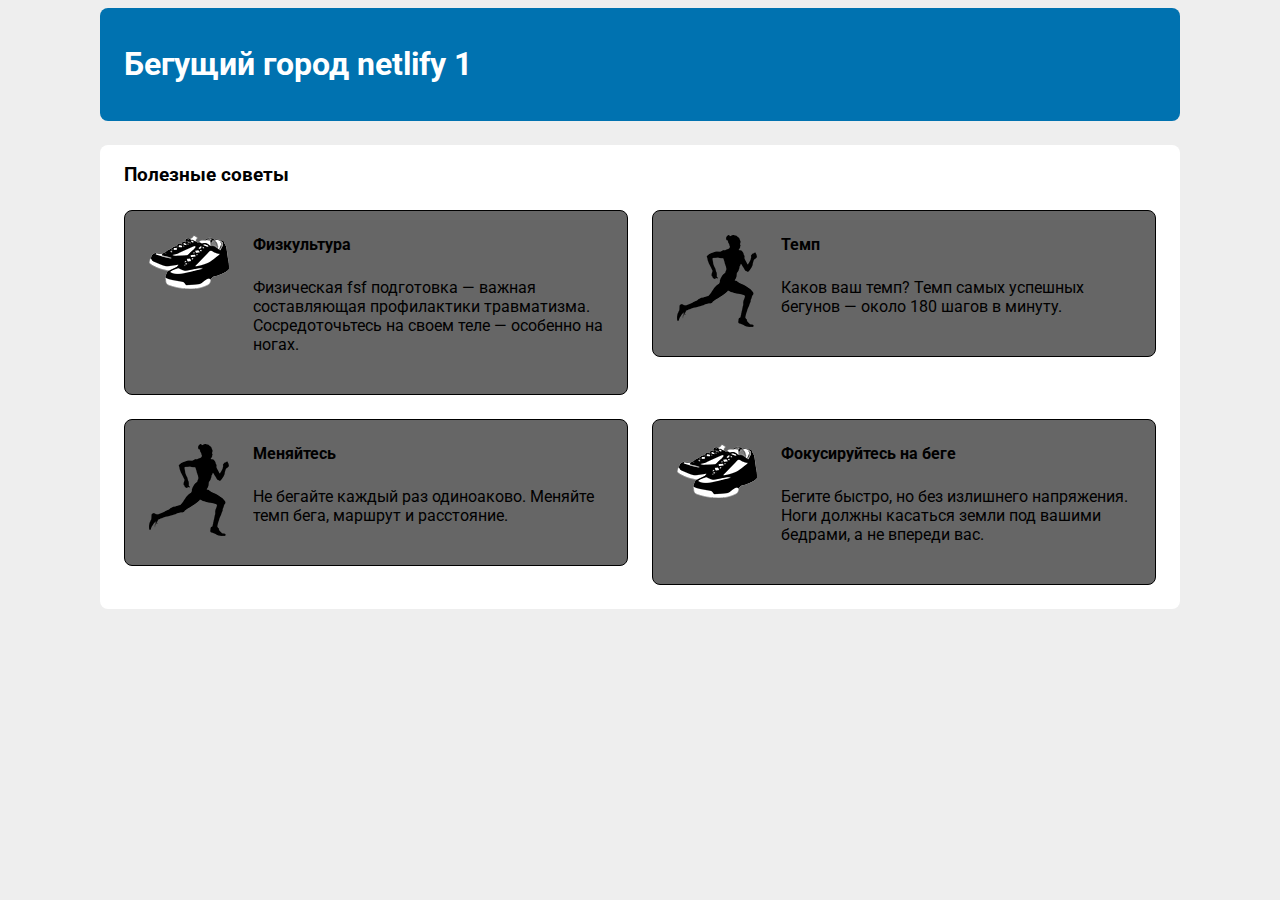
<file: index.html>
<!DOCTYPE html>
<html lang="ru">

<head>
  <meta charset="UTF-8">
  <meta name="viewport" content="width=device-width, initial-scale=1.0">

  <link rel="preconnect" href="https://fonts.gstatic.com">
  <link href="https://fonts.googleapis.com/css2?family=Roboto:wght@300&display=swap" rel="preload" as="style">
  <link href="https://fonts.googleapis.com/css2?family=Roboto:wght@300&display=swap" rel="stylesheet" media="print"
    onload="this.media='all'">

  <link rel="stylesheet" href="s-setka.css">
  <title>Document</title>
</head>

<body>
  <div class="container">
    <header>
      <h1>Бегущий город netlify 1</h1>
    </header>

    <main class="main clearfix">
      <h3>Полезные советы</h3>
      <div class="row">
        <div class="column-6">
          <div class="media">
            <img src="img/shoes.png" alt="" class="media-image" width="80">
            <div class="media-body">
              <h4>Физкультура</h4>
              <p>
                Физическая fsf подготовка &mdash; важная составляющая профилактики травматизма. Сосредоточьтесь
                на своем теле &mdash; особенно на ногах.
              </p>
            </div>
          </div>
        </div>
        <div class="column-6">
          <div class="media">
            <img src="img/runner.png" alt="" class="media-image">
            <div class="media-body">
              <h4>Темп</h4>
              <p>
                Каков ваш темп? Темп самых успешных бегунов &mdash; около 180 шагов в минуту.
              </p>
            </div>
          </div>
        </div>
      </div>
      <div class="row">

        <div class="column-6">
          <div class="media">
            <img src="img/runner.png" alt="" class="media-image">
            <div class="media-body">
              <h4>Меняйтесь</h4>
              <p>
                Не бегайте каждый раз одиноаково. Меняйте темп бега, маршрут и расстояние.
              </p>
            </div>
          </div>
        </div>
        <div class="column-6">
          <div class="media">
            <img src="img/shoes.png" alt="" class="media-image">
            <div class="media-body">
              <h4>Фокусируйтесь на беге</h4>
              <p>
                Бегите быстро, но без излишнего напряжения. Ноги должны касаться земли под вашими бедрами, а
                не впереди вас.
              </p>
            </div>
          </div>
        </div>
      </div>
    </main>
  </div>
</body>

</html>
</file>
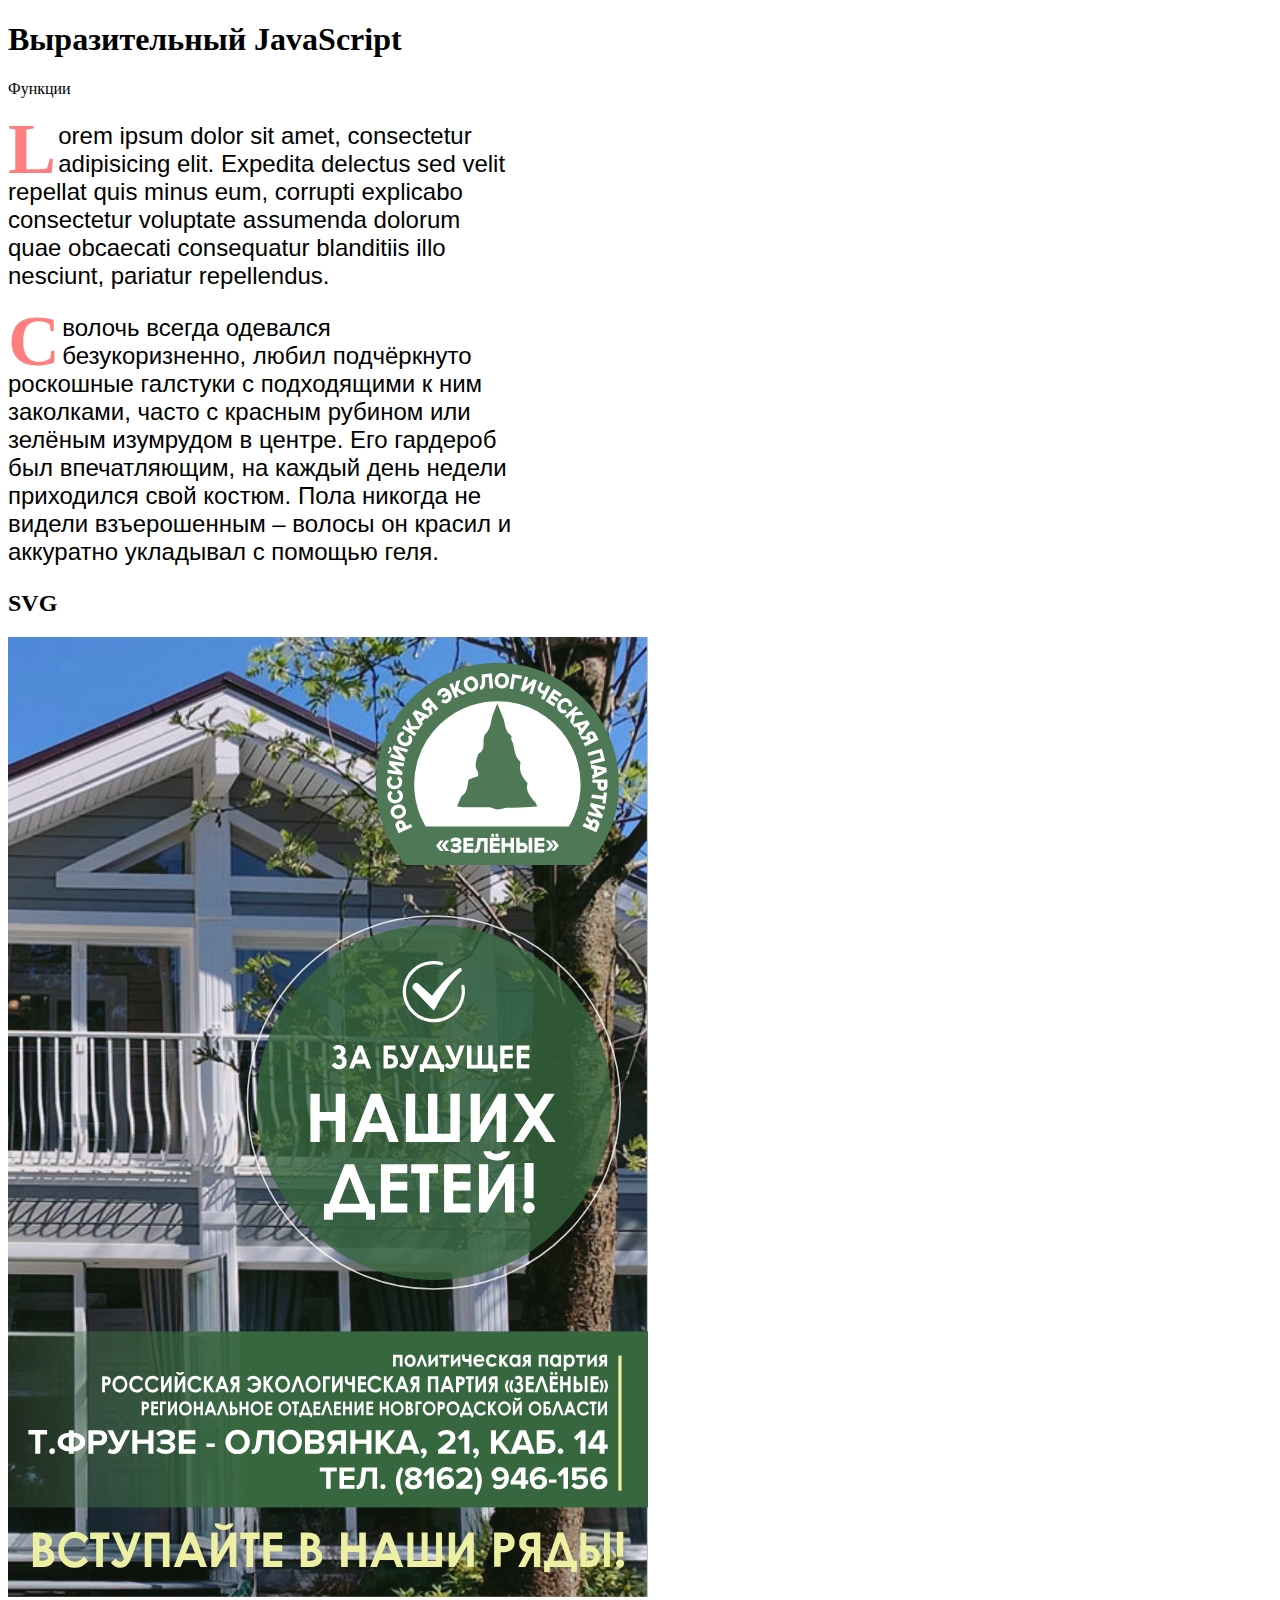
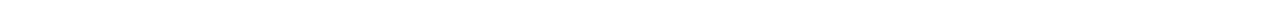
<file: ch04-belka/index.html>
<!DOCTYPE html>
<html lang="en">

<head>
  <meta charset="UTF-8">
  <meta http-equiv="X-UA-Compatible" content="IE=edge">
  <meta name="viewport" content="width=device-width, initial-scale=1.0">
  <link rel="stylesheet" href="../css/style.css">
  <script defer src="./main.js"></script>
  <title>Doc</title>
</head>

<body>
  <main>
    <h1>Выразительный JavaScript</h1>
    <p>Функции</p>
    <p class="text-block first-letter">Lorem ipsum dolor sit amet, consectetur adipisicing elit. Expedita delectus sed
      velit repellat quis minus eum, corrupti explicabo consectetur voluptate assumenda dolorum quae obcaecati
      consequatur blanditiis illo nesciunt, pariatur repellendus.</p>
    <p class="text-block first-letter">сволочь всегда одевался безукоризненно, любил подчёркнуто роскошные галстуки с
      подходящими к ним заколками, часто с красным рубином или зелёным изумрудом в центре. Его гардероб был
      впечатляющим, на каждый день недели приходился свой костюм. Пола никогда не видели взъерошенным – волосы он красил
      и аккуратно укладывал с помощью геля.</p>

    <h2>SVG</h2>
    <img src="../img/blin.svg" style="width: 50vw; height: auto" alt="" srcset="">

</body>

</html>
</file>
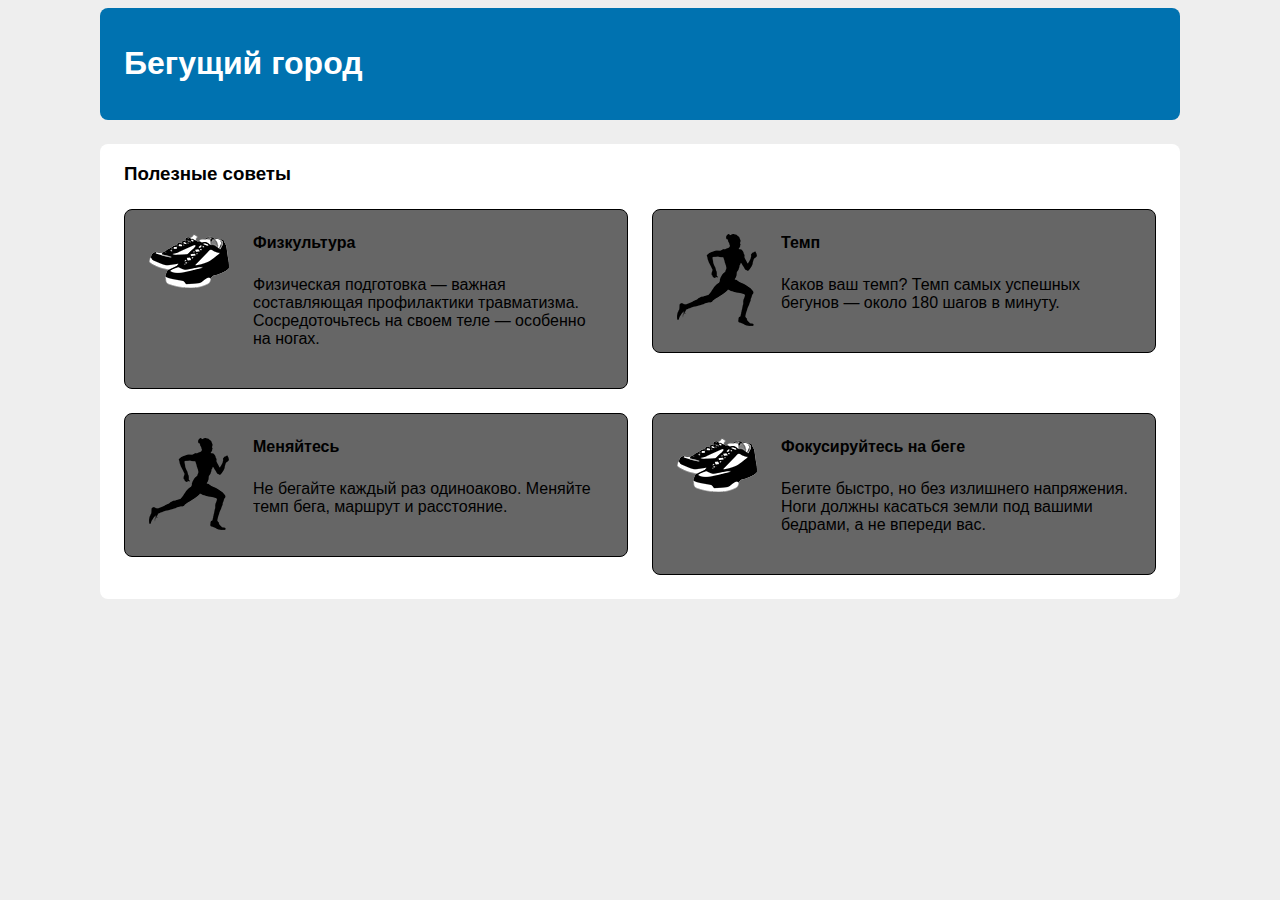
<file: m-setka.html>
<!DOCTYPE html>
<html lang="ru">

<head>
  <meta charset="UTF-8">
  <meta name="viewport" content="width=device-width, initial-scale=1.0">
  <link rel="stylesheet" href="s-setka.css">
  <title>Document</title>
</head>

<body>
  <div class="container">
    <header>
      <h1>Бегущий город</h1>
    </header>

    <main class="main clearfix">
      <h3>Полезные советы</h3>
      <div class="row">
        <div class="column-6">
          <div class="media">
            <img src="img/shoes.png" alt="" class="media-image" width="80">
            <div class="media-body">
              <h4>Физкультура</h4>
              <p>
                Физическая подготовка &mdash; важная составляющая профилактики травматизма. Сосредоточьтесь
                на своем теле &mdash; особенно на ногах.
              </p>
            </div>
          </div>
        </div>
        <div class="column-6">
          <div class="media">
            <img src="img/runner.png" alt="" class="media-image">
            <div class="media-body">
              <h4>Темп</h4>
              <p>
                Каков ваш темп? Темп самых успешных бегунов &mdash; около 180 шагов в минуту.
              </p>
            </div>
          </div>
        </div>
      </div>
      <div class="row">

        <div class="column-6">
          <div class="media">
            <img src="img/runner.png" alt="" class="media-image">
            <div class="media-body">
              <h4>Меняйтесь</h4>
              <p>
                Не бегайте каждый раз одиноаково. Меняйте темп бега, маршрут и расстояние.
              </p>
            </div>
          </div>
        </div>
        <div class="column-6">
          <div class="media">
            <img src="img/shoes.png" alt="" class="media-image">
            <div class="media-body">
              <h4>Фокусируйтесь на беге</h4>
              <p>
                Бегите быстро, но без излишнего напряжения. Ноги должны касаться земли под вашими бедрами, а
                не впереди вас.
              </p>
            </div>
          </div>
        </div>
      </div>
    </main>
  </div>
</body>

</html>
</file>
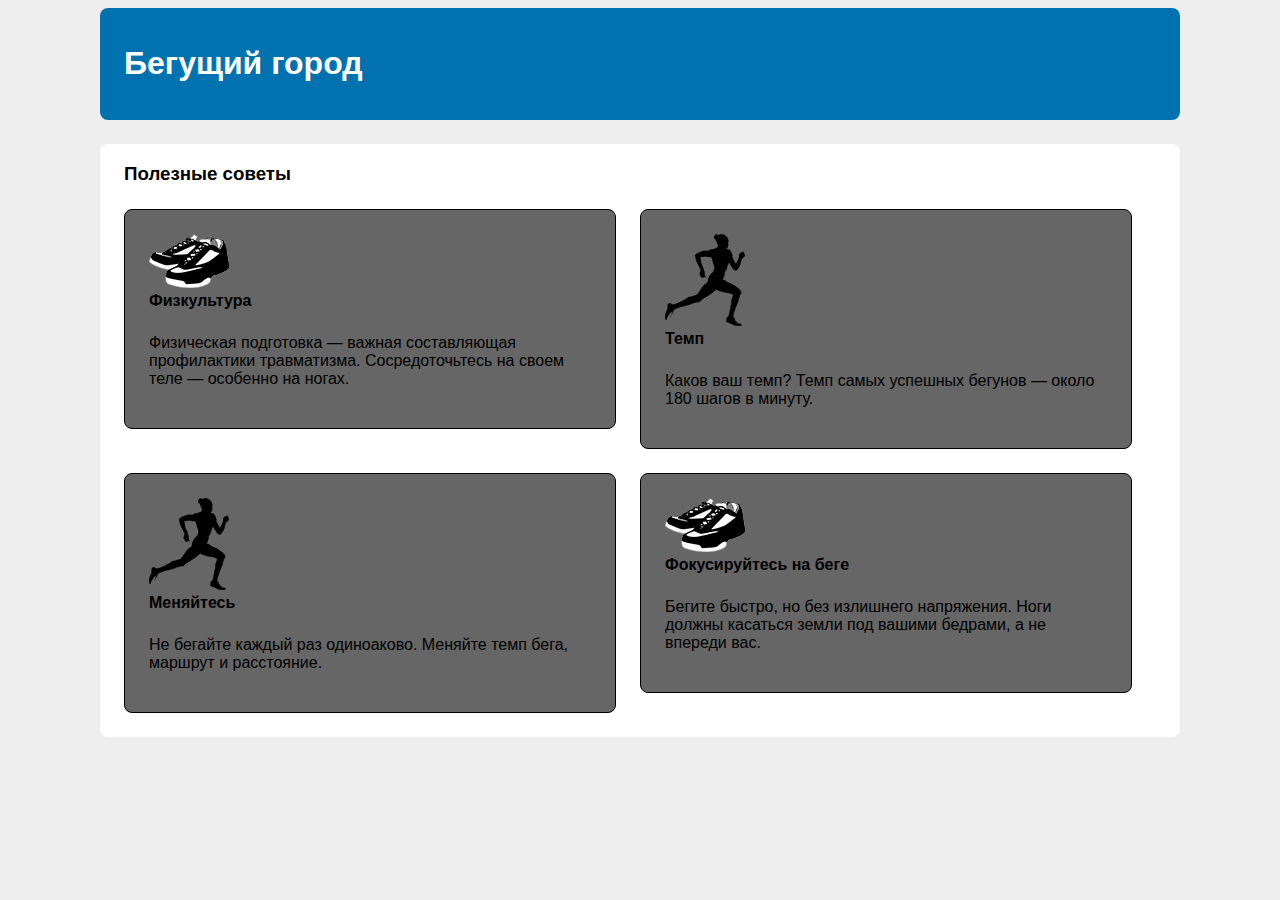
<file: main.html>
<!DOCTYPE html>
<html lang="ru">

<head>
    <meta charset="UTF-8">
    <meta name="viewport" content="width=device-width, initial-scale=1.0">
    <link rel="stylesheet" href="style.css">
    <title>Docu </title>
</head>

<body>
    <div class="container">
        <header>
            <h1>Бегущий город</h1>
        </header>

        <main class="main clearfix">
            <h3>Полезные советы</h3>
            <div>
                <div class="media">
                    <img src="img/shoes.png" alt="" class="media-image" width="80">
                    <div class="media-body">
                        <h4>Физкультура</h4>
                        <p>
                            Физическая подготовка &mdash; важная составляющая профилактики травматизма. Сосредоточьтесь
                            на своем теле &mdash; особенно на ногах.
                        </p>
                    </div>
                </div>
                <div class="media">
                    <img src="img/runner.png" alt="" class="media-image">
                    <div class="media-body">
                        <h4>Темп</h4>
                        <p>
                            Каков ваш темп? Темп самых успешных бегунов &mdash; около 180 шагов в минуту.
                        </p>
                    </div>
                </div>
            <div class="media">
                    <img src="img/runner.png" alt="" class="media-image">
                    <div class="media-body">
                        <h4>Меняйтесь</h4>
                        <p>
                            Не бегайте каждый раз одиноаково. Меняйте темп бега, маршрут и расстояние.
                        </p>
                    </div>
                </div>
                <div class="media">
                    <img src="img/shoes.png" alt="" class="media-image">
                    <div class="media-body">
                        <h4>Фокусируйтесь на беге</h4>
                        <p>
                            Бегите быстро, но без излишнего напряжения. Ноги должны касаться земли под вашими бедрами, а
                            не впереди вас.
                        </p>
                    </div>
                </div>
            </div>
        </main>
    </div>
</body>

</html>
</file>
<file: s-setka.css>
:root {
  box-sizing: border-box;
}

*,
::before,
::after {
  box-sizing: inherit;
}

body {
  background-color: #eee;
  font-family: 'Roboto', sans-serif;
  /* font-family: Arial, "Helvetica Neue", Helvetica, sans-serif; */
}

body *+* {
  margin-top: 1.5em;
}

header {
  padding: 1em 1.5em;
  color: #fff;
  background-color: #0072b0;
  border-radius: .5em;
  margin-bottom: 1.5em;
}

.main {
  padding: 0 1.5em 1.5em;
  background-color: #fff;
  border-radius: .5em;
}

.container {
  max-width: 1080px;
  margin: 0 auto;
}

.media {
  padding: 1.5em;
  background-color: #666;
  border-radius: 0.5em;
  border: solid 1px #000;
}

.media-image {
  float: left;
  margin-right: 1.5em;
}

.media-body {
  overflow: auto;
  margin-top: 0;
}

.media-body h4 {
  margin-top: 0;
}

.clearfix::before,
.clearfix::after {
  display: table;
  content: " ";
}

.clearfix::after {
  clear: both;
}

.row {
  margin-left: -0.75em;
  margin-right: -0.75em;
}

.row::after {
  content: " ";
  display: block;
  clear: both;
}

[class*="column-"] {
  float: left;
  padding: 0 0.75em;
  margin-top: 0;
}

.column-1 {
  width: 8.3333%;
}

.column-2 {
  width: 16.667%;
}

.column-3 {
  width: 25%;
}

.column-4 {
  width: 33.3333%;
}

.column-5 {
  width: 41.6667%;
}

.column-6 {
  width: 50%;
}

.column-7 {
  width: 58.3333%;
}

.column-8 {
  width: 66.6667%;
}

.column-9 {
  width: 75%;
}

.column-10 {
  width: 83.3333%;
}

.column-11 {
  width: 91.6667%;
}

.column-12 {
  width: 100%;
}
</file>
<file: css/style.css>
:root {
  font-size: 100%;
}

.text-block {
  max-width: 40vw;
  /* max-height: 6em; */
  /* overflow: hidden; */
  text-overflow: ellipsis;
}

.first-letter {
  font-family: sans-serif;
  font-size: 1.5rem;
  font-weight: 300;
}

.first-letter::first-letter {
  font-family: serif;
  font-weight: 800;
  font-size: 3em;
  opacity: .5;
  color: red;
  text-transform: uppercase;
  letter-spacing: .03em;
  line-height: .75em;
  /* display: inline-block; */
  float: left;
  /* margin-left: -3em; */
}
</file>
<file: style.css>
:root {
    box-sizing: border-box;
}

*,
::before,
::after {
    box-sizing: inherit;
}

body {
    background-color: #eee;
    font-family: Arial, "Helvetica Neue", Helvetica, sans-serif;
}

body *+* {
    margin-top: 1.5em;
}

header {
    padding: 1em 1.5em;
    color: #fff;
    background-color: #0072b0;
    border-radius: .5em;
    margin-bottom: 1.5em;
}

.main {
    padding: 0 1.5em;
    background-color: #fff;
    border-radius: .5em;
}

.container {
    max-width: 1080px;
    margin: 0 auto;
}

.media {
    float: left;
    margin: 0 1.5em 1.5em 0;
    width: calc(50% - 1.5em);
    padding: 1.5em;
    background-color: #666;
    border-radius: 0.5em;
    border: solid 1px #000;
}

.media:nth-child(odd) {
    clear:  left;
}

.media-image {
    cpr
    float: left;
    margin-right: 1.5em;
}

.media-body {
    overflow: auto;
    margin-top: 0;
}

.media-body h4 {
    margin-top: 0;
}

.clearfix::before,
.clearfix::after {
    display: table;
    content: " ";
}

.clearfix::after {
    clear: both;
}
</file>
